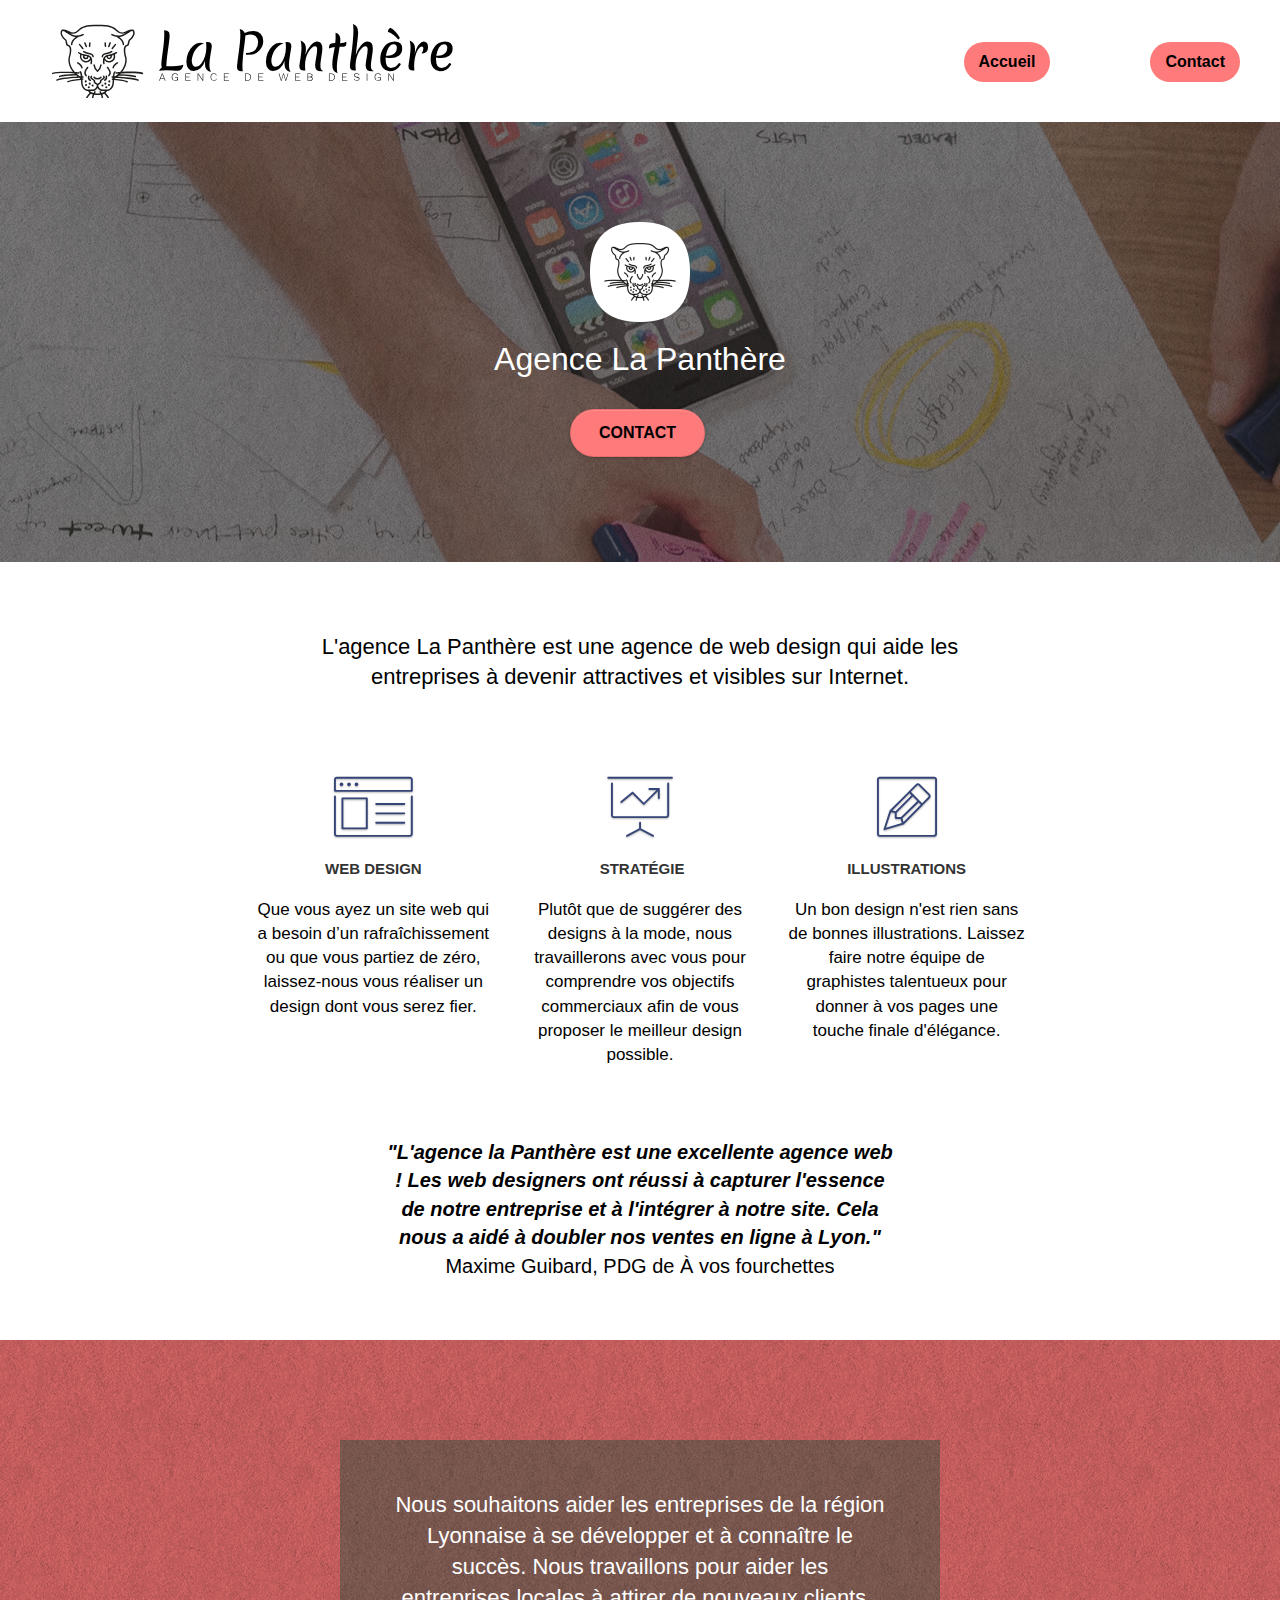
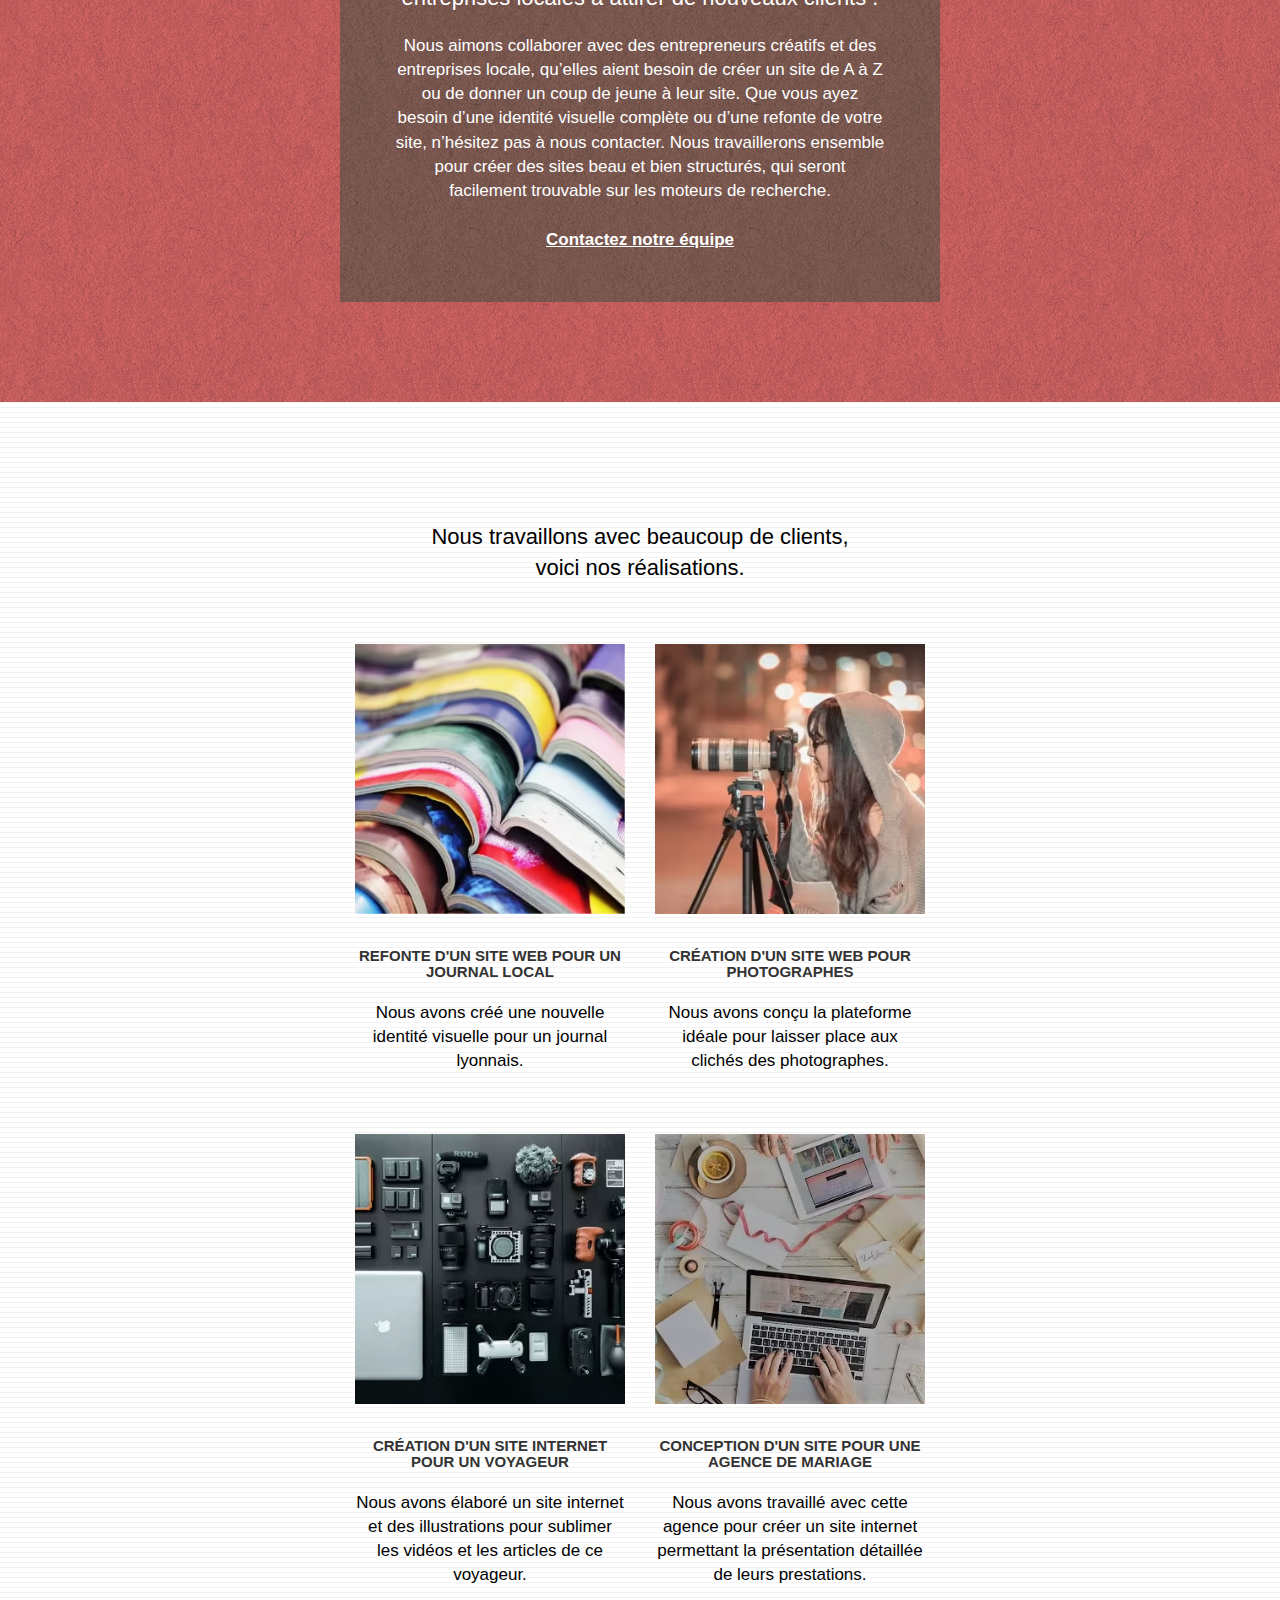
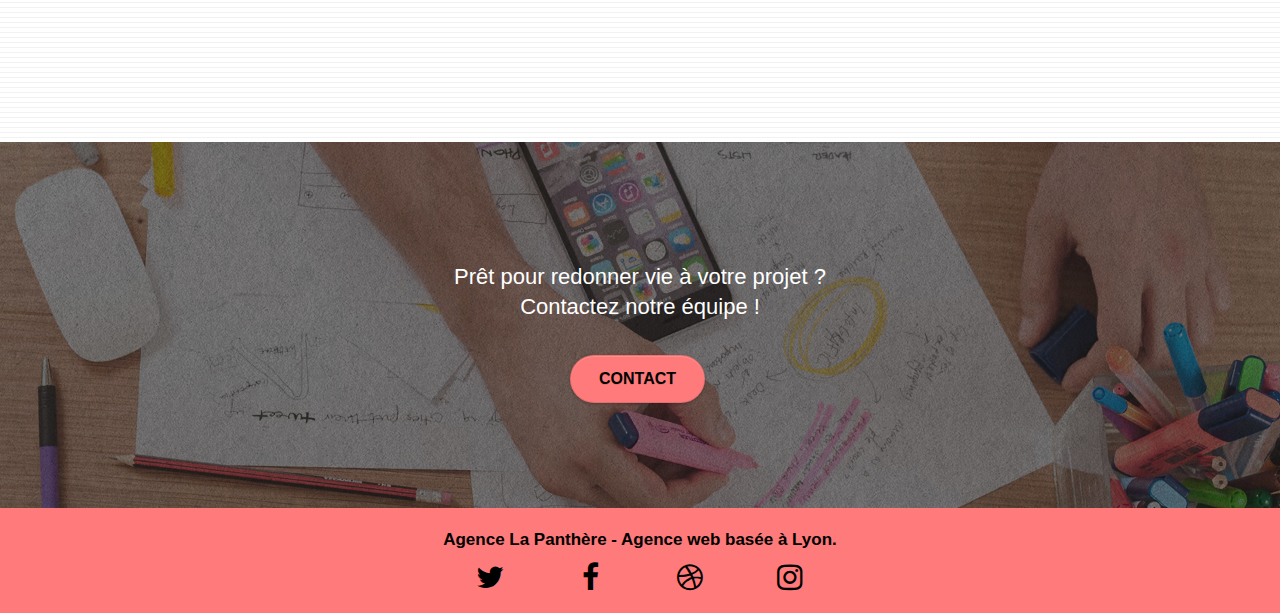
<file: index.html>
<!doctype html>
<html lang="fr">

<head>
  <meta charset="utf-8">
  <meta name="keywords"
    content="agence La Panthère, Lyon, entreprise web design, création de site web, SEO, référencement, infographie, illustration, identité visuelle, objectifs commerciaux, collaboration professionnelle ">
  <meta name="description"
    content="Faites le choix de l'excellence avec La Panthère, agence de Web Design situé à Lyon. Cette entreprise vous conseille et vous aide à réaliser vos objectifs dans les meilleures conditions. Une solide équipe de web developer et web designer vous accompagne pour rendre votre entreprise plus attractive et plus visible sur internet.">
  <meta name="viewport" content="width=device-width, initial-scale=1.0, viewport-fit=cover">
  <meta name="robots" content="index, follow">
  <link rel="canonical" href="https://leexfe.github.io/P4-fel-dev-web-version-améliorée/">


  <link rel="shortcut icon" type="image/png" href="favicon.jpg">
  <link rel="stylesheet" type="text/css" href="./css/bootstrap.css">
  <link rel="stylesheet" type="text/css" href="style.css">
  <link rel="stylesheet" type="text/css" href="./css/font-awesome.css">
  <link rel="stylesheet" type="text/css" href="./css/et-line.css">


  <script defer src="./js/jquery-2.1.0.js"></script>
  <script defer src="./js/bootstrap.js"></script>
  <script defer src="./js/blocs.js"></script> 
  <script defer src="./js/jquery.touchSwipe.js"></script>
  <script defer src="./js/gmaps.js"></script>

  <title> La Panthère : Agence De Web Design . Faites le choix de l'excellence - Accueil </title>


  <!-- Analytics -->

  <!-- Analytics END -->

</head>

<body>
  <!-- Principal conteneur -->
  <main class="page-container">

    <!-- bloc-0 -->
    <header class="bloc bgc-white l-bloc " id="bloc-0">
      <div class="rectif-container-navbar ">

        <nav class="navbar row">
          <div class="navbar-header">
            <!-- <div class="keywords" style="color:#cccccc;font-size:1px;">Agence web à Lyon, stratégie web, web design, illustrations, , site web, web, internet, site internet, site</div> -->
            <a class="navbar-brand" href="index.html"><img class="size-text-logo"
                src="img/agence-la-panthere-monochrome.svg" alt="logo La Panthère agence de web design " /></a>
            <!-- <div class="keywords" style="color:#cccccc;font-size:1px;">Agence web à paris, stratégie web, web design, illustrations, design de site web, site web, web, internet, site internet, site</div> -->
            <button id="nav-toggle" type="button" title="Cliquez pour dérouler la navigation"
              class="ui-navbar-toggle navbar-toggle" data-toggle="collapse" data-target=".navbar-1">
              <span class="sr-only">Toggle navigation</span><span class="icon-bar"></span><span
                class="icon-bar"></span><span class="icon-bar"></span>
            </button>
          </div>
          <div class="collapse navbar-collapse navbar-1 special-dropdown-nav">
            <ul class="site-navigation nav navbar-nav">
              <li>
                <a class="effect-hover-accueil" href="index.html">
                  <div class="accueil-hover"><b>Accueil</b></div>
                </a>
              </li>
              <li>
                <a class="effect-hover-page2" href="page2.html" title="Cliquez pour aller sur la page Contact">
                  <div class="page-2-hover"><b>Contact</b></div>
                </a>
              </li>
            </ul>
          </div>
        </nav>
      </div>
    </header>
    <!-- bloc-0 END -->

    <!-- bloc-1-presentation -->
    <section class="bloc bgc-dark-slate-blue bg-banniere d-bloc bg-t-edge bloc-bg-texture texture-paper b-parallax"
      id="bloc-1-hero">
      <div class="container bloc-lg">
        <div class="row tight-width-whitespace">
          <div class="col-sm-12">
            <img src="img/logo.png" class="center-block image-resize-logo-panthere"
              alt="logo Agence La Panthère Lyon" />
            <h1 class="text-center hero-bloc-text tc-white ">
              Agence La Panthère
            </h1>
            <div class="text-center">
              <a href="page2.html" title="Contactez-nous via notre formulaire!"
                class="btn btn-lg btn-clean btn-rd cta-hero btn-atomic-tangerine" id="cta-hero">Contact</a>
            </div>
          </div>
        </div>
      </div>
    </section>
    <!-- bloc-1-presentation END -->

    <!-- bloc-2-services -->
    <section class="bloc bgc-white l-bloc" id="bloc-2-services">
      <div class="container bloc-md">
        <div class="row">
          <div class="col-sm-12 text-center">
            <!-- <img alt="agence web, agence web paris, web design paris, stratégie web" src="img/title.png" />   -->
            <h2 class="h2-presentation-text-remplacement-img ">L'agence La Panthère est une agence de web design qui
              aide les entreprises à devenir attractives et visibles sur Internet.</h2>
          </div>
        </div>
      </div>
      <div class="row voffset-lg med-width-whitespace">
        <div class="col-sm-4">
          <div class="text-center">
            <span class="et-icon-browser sm-shadow icon-dark-slate-blue icons icon-lg"></span>
          </div>
          <h3 class="mg-md text-center">
            Web design
          </h3>
          <p class="text-center rectif-size-text ">
            Que vous ayez un site web qui a besoin d&rsquo;un rafraîchissement ou que vous partiez de zéro, laissez-nous
            vous réaliser un design dont vous serez fier.
          </p>
        </div>
        <div class="col-sm-4">
          <div class="text-center">
            <span class="et-icon-presentation sm-shadow icon-dark-slate-blue icons icon-lg"></span>
          </div>
          <h3 class="mg-md text-center">
            &nbsp;Stratégie
          </h3>
          <p class="text-center rectif-size-text ">
            Plutôt que de suggérer des designs à la mode, nous travaillerons avec vous pour comprendre vos objectifs
            commerciaux afin de vous proposer le meilleur design possible.<br>
          </p>
        </div>
        <div class="col-sm-4">
          <div class="text-center">
            <span class="et-icon-edit sm-shadow icon-dark-slate-blue icons icon-lg"></span>
          </div>
          <h3 class="mg-md text-center">
            Illustrations
          </h3>
          <p class="text-center rectif-size-text ">
            Un bon design n'est rien sans de bonnes illustrations. Laissez faire notre équipe de graphistes talentueux
            pour donner à vos pages une touche finale d'élégance.
          </p>
        </div>
      </div>
      <div class="row voffset-lg voffset">
        <div class="col-xs-12 col-md-8 col-md-offset-2 text-center">
          <!-- <img alt="agence web, agence web paris, web design paris, stratégie web" src="img/citation.png" /> -->
          <div class="avis-text-remplacement-img"><i><b>"L'agence la Panthère est une excellente agence web ! Les web
                designers ont réussi à capturer l'essence de notre entreprise et à l'intégrer à notre site. Cela nous a
                aidé à doubler nos ventes en ligne à Lyon."</b></i><br>Maxime Guibard, PDG de À vos fourchettes </div>

        </div>
      </div>
    </section>
  </main>
  <!-- bloc-2-services END -->

  <!-- bloc-3-what-i-do -->
  <section class="bloc tc-white bgc-atomic-tangerine bg-presentation d-bloc bloc-bg-texture texture-paper b-parallax"
    id="bloc-3-what-i-do">
    <div class="container bloc-lg">
      <div class="row tight-width-whitespace black-background">
        <div class="col-sm-12">
          <h2 class="mg-md text-center tc-white">
            Nous souhaitons aider les entreprises de la région Lyonnaise à se développer et à connaître le succès. Nous
            travaillons pour aider les entreprises locales à attirer de nouveaux clients .<br>
          </h2>
          <p class="text-center white rectif-size-text">
            Nous aimons collaborer avec des entrepreneurs créatifs et des entreprises locale, qu’elles aient besoin de
            créer un site de A à Z ou de donner un coup de jeune à leur site. Que vous ayez besoin d’une identité
            visuelle complète ou d’une refonte de votre site, n’hésitez pas à nous contacter. Nous travaillerons
            ensemble pour créer des sites beau et bien structurés, qui seront facilement trouvable sur les moteurs de
            recherche. <br><br><a class="ltc-white bold-link" href="page2.html">Contactez notre équipe</a><br>
          </p>
        </div>
      </div>
    </div>
  </section>
  <!-- bloc-3-what-i-do END -->

  <!-- bloc-4-portfolio -->
  <section class="bloc bgc-white bg-lines-h2-bg bg-repeat l-bloc" id="bloc-4-portfolio">
    <div class="container bloc-lg">
      <div class="row">
        <div class="col-sm-12 text-center">
          <!-- <img alt="agence web, agence web paris, web design paris, stratégie web" src="img/title2.png" /> -->
          <h2 class="h2-presentation-text-remplacement-img">Nous travaillons avec beaucoup de clients,<br>voici nos
            réalisations.</h2>

        </div>
      </div>
      <div class="row tight-width-whitespace portfolio-row">
        <div class="col-sm-6">
          <div class="rectif-position-photo">
            <a href="#" data-lightbox="img/1.avif" data-gallery-id="gallery-1"
              data-caption="Refonte d'un site web pour un journal local" data-frame="snapshot-lb">
              <img src="img/1.avif" alt="paris web design logo agence web meilleure agence et refonte site web journal"
                class="img-size-portfolio img-responsive portfolio-thumb" /></a>
          </div>
          <h3 class="mg-md text-center">
            Refonte d'un site web pour un journal local
          </h3>
          <p class="text-center rectif-size-text">
            Nous avons créé une nouvelle identité visuelle pour un journal lyonnais.
          </p>
        </div>
        <div class="col-sm-6">
          <div class="rectif-position-photo">
            <a href="#" data-lightbox="img/2.avif" data-gallery-id="gallery-1"
              data-caption="Création d'un site web pour photographes" data-frame="snapshot-lb"><img src="img/2.avif"
                class="img-size-portfolio img-responsive portfolio-thumb"
                alt="paris web design logo agence web meilleure agence, Création d'un site web pour photographes" /></a>
          </div>
          <h3 class="mg-md text-center">
            Création d'un site web pour photographes
          </h3>
          <p class="text-center rectif-size-text">
            Nous avons conçu la plateforme idéale pour laisser place aux clichés des photographes.
          </p>
        </div>
      </div>
      <div class="row tight-width-whitespace portfolio-row">
        <div class="col-sm-6">
          <div class="rectif-position-photo">
            <a href="#" data-lightbox="img/3.avif" data-gallery-id="gallery-1"
              data-caption="Création d'un site internet pour un voyageur" data-frame="snapshot-lb"><img src="img/3.avif"
                class="img-size-portfolio img-responsive portfolio-thumb"
                alt="paris web design logo agence web meilleure agence, Création d'un site web pour voyageur" /></a>
          </div>
          <h3 class="mg-md text-center ">
            Création d'un site internet pour un voyageur
          </h3>
          <p class="text-center rectif-size-text">
            Nous avons élaboré un site internet et des illustrations pour sublimer les vidéos et les articles de ce
            voyageur.
          </p>
        </div>
        <div class="col-sm-6">
          <div class="rectif-position-photo">
            <a href="#" data-lightbox="img/4.avif" data-gallery-id="gallery-1"
              data-caption="Conception d'un site pour une agence de mariage" data-frame="snapshot-lb"><img
                src="img/4.avif" class="img-size-portfolio img-responsive portfolio-thumb"
                alt="paris web design logo agence web meilleure agence, Création d'un site web pour agence de mariage" /></a>
          </div>
          <h3 class="mg-md text-center">
            Conception d'un site pour une agence de mariage
          </h3>
          <p class="text-center rectif-size-text">
            Nous avons travaillé avec cette agence pour créer un site internet permettant la présentation détaillée de
            leurs prestations.
          </p>
        </div>
      </div>
    </div>
  </section>
  <!-- bloc-4-portfolio END -->

  <!-- bloc-5-cta -->
  <section class="bloc bgc-dark-slate-blue bg-banniere d-bloc bloc-bg-texture texture-paper" id="bloc-5-cta">

    <div class="container bloc-lg">
      <div class="row">
        <div class="col-sm-12 text-center">
          <h2 class=" text-center tc-white ">
            Prêt pour redonner vie à votre projet ?<br>Contactez notre équipe !
          </h2>

          <a href="page2.html" title="Contactez-nous via notre formulaire!"
            class="btn btn-atomic-tangerine btn-clean btn-rd btn-lg cta-hero">Contact</a>
        </div>
      </div>
    </div>
  </section>
  <!-- bloc-5-cta END -->

  <!-- ScrollToTop Button -->
  <div title="Cliquez pour retourner en haut de la page" class="bloc-button btn btn-d scrollToTop"
    onclick="scrollToTarget('1')"><span class="fa fa-chevron-up"></span></div>
  <!-- ScrollToTop Button END-->

  <!-- Footer - bloc-8 -->
  <footer class="bloc bgc-atomic-tangerine d-bloc" id="bloc-8">
    <div class="container bloc-sm">
      <div class="row">
        <div class="col-sm-12">
          <p class="text-center rectif-size-text rectif-footer-color-text "><b>
              Agence La Panthère - Agence web basée à Lyon.<br></b>
          </p>
          <div class="row row-no-gutters social">
            <div class="col-sm-3">
              <div class="text-center">
                <a class="social" href="index.html" title="Twitter"><span class="fa fa-twitter icon-md"></span></a>
              </div>
            </div>
            <div class="col-sm-3">
              <div class="text-center">
                <a class="social" href="index.html" title="Facebook"><span class="fa fa-facebook icon-md"></span></a>
              </div>
            </div>
            <div class="col-sm-3">
              <div class="text-center">
                <a class="social" href="index.html" title="Dribble"><span class="fa fa-dribbble icon-md"></span></a>
              </div>
            </div>
            <div class="col-sm-3">
              <div class="text-center">
                <a class="social" href="index.html" title="Instagram"><span class="fa fa-instagram icon-md"></span></a>
              </div>
            </div>
          </div>
        </div>
      </div>
    </div>
  </footer>
  <!-- Footer - bloc-8 END -->


  <!-- Principal conteneur END -->


</body>

</html>
</file>
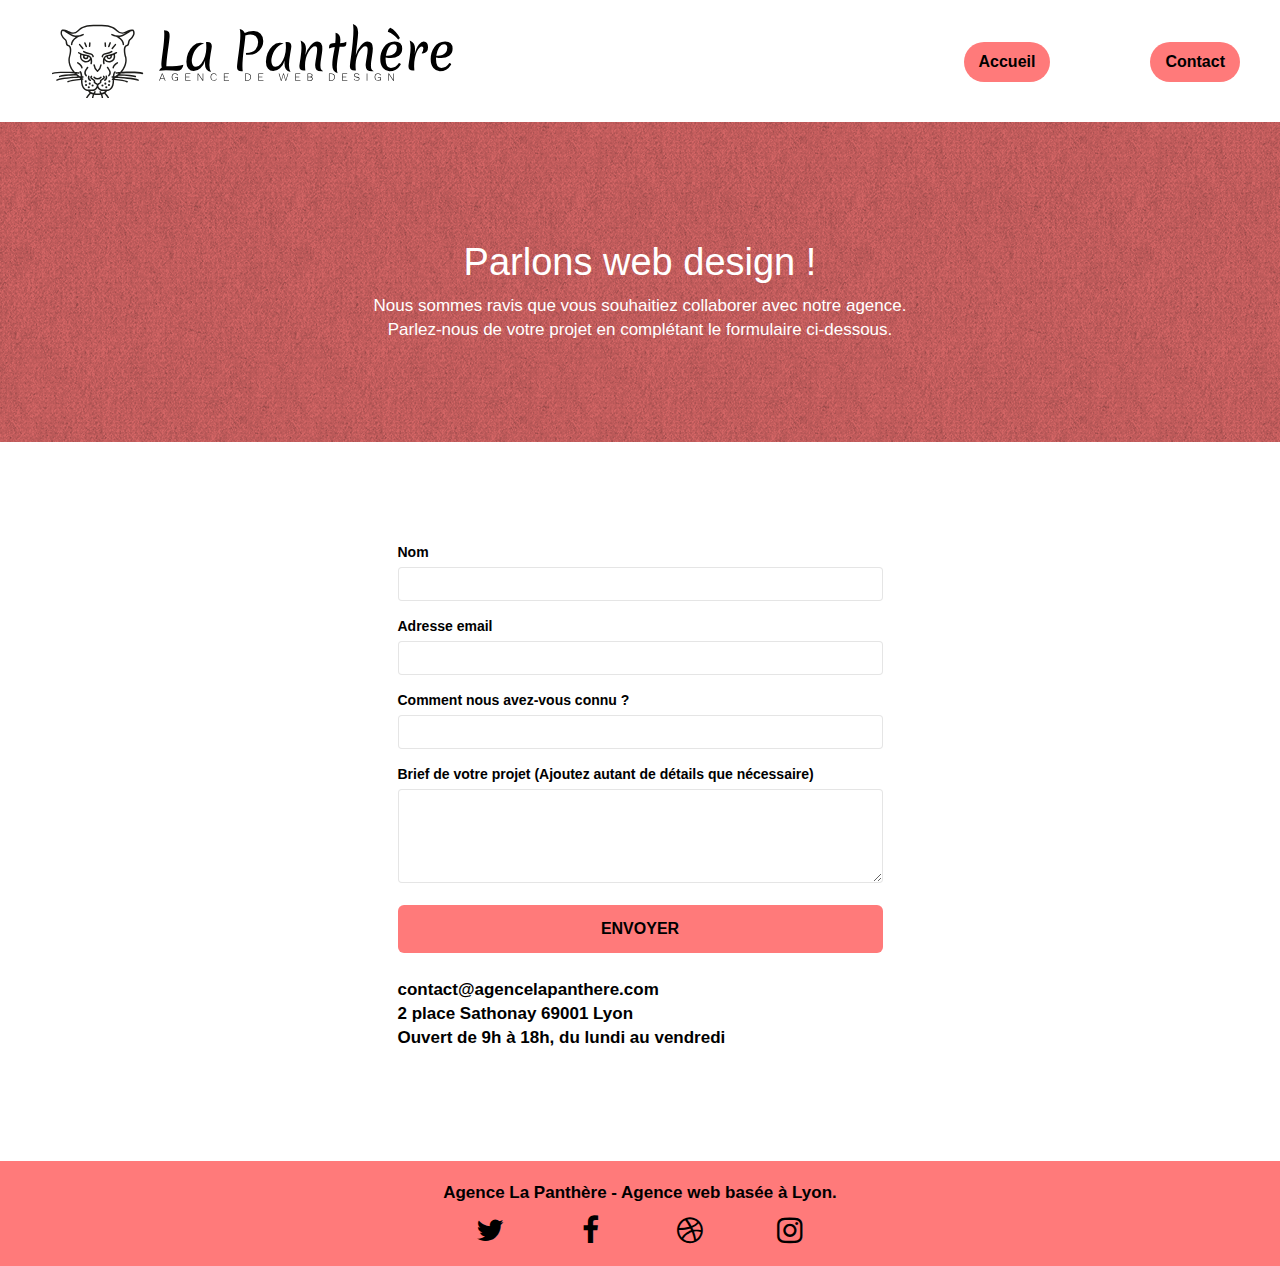
<file: page2.html>
<!doctype html>
<html lang="fr">

<head>
  <meta charset="utf-8">
  <meta name="keywords"
    content="Agence La Panthère,Lyon, web design, formulaire, contact, email, adresse, collaboration professionnelle ">
  <meta name="description" content="Contactez-nous! Envoyez vos idées de projet via notre formulaire! ">
  <meta name="viewport" content="width=device-width, initial-scale=1.0, viewport-fit=cover">
  <meta name="robots" content="index, follow">

  <!-- <link rel="preload" as="font"> -->
  <link rel="shortcut icon" type="image/png" href="favicon.jpg">
  <!-- page css mal connecté bootstrap.min.css n'existe pas  -->
  <!-- <link rel="stylesheet" type="text/css" href="./css/bootstrap.min.css"> -->
  <link rel="stylesheet" type="text/css" href="./css/bootstrap.css">
  <link rel="stylesheet" type="text/css" href="style.css">
  <!-- page css mal connecté car font-awesome.min.css n'existe pas  -->
  <!-- <link rel="stylesheet" type="text/css" href="./css/font-awesome.min.css"> -->
  <link rel="stylesheet" type="text/css" href="./css/font-awesome.css">
  <link rel="stylesheet" type="text/css" href="./css/et-line.css">



  <script defer src="./js/jquery-2.1.0.js"></script>
  <script defer src="./js/bootstrap.js"></script>
  <script defer src="./js/blocs.js"></script> 
  <script defer src="./js/jqBootstrapValidation.js"></script>
  <!-- <script defer src="./js/formHandler.js" ></script>   -->

  <title>La Panthère : Agence De Web Design . Faites le choix de l'excellence - Contact</title>


  <!-- Analytics -->

  <!-- Analytics END -->

</head>

<body>
  <!-- Principal conteneur -->
  <main class="page-container">

    <!-- bloc-0 -->
    <header class="bloc bgc-white l-bloc " id="bloc-0">
      <div class="rectif-container-navbar">
        <nav class="navbar row">
          <div class="navbar-header">
            <!-- erreur: alt ="" -->
            <a class="navbar-brand" href="index.html"><img src="img/agence-la-panthere-monochrome.svg"
                alt="atlanta web design logo" height="40" /></a>
            <!-- erreur nav-toggle responsive -->
            <button id="nav-toggle" type="button" title="Cliquez pour dérouler la navigation" class="ui-navbar-toggle navbar-toggle" data-toggle="collapse"
              data-target=".navbar-1">
              <span class="sr-only">Toggle navigation</span><span class="icon-bar"></span><span
                class="icon-bar"></span><span class="icon-bar"></span>
            </button>
          </div>
          <div class="collapse navbar-collapse navbar-1 special-dropdown-nav">
            <ul class="site-navigation nav navbar-nav">
              <li>
                <a class="effect-hover-accueil" href="index.html" title="Cliquez pour revenir à l'accueil">
                  <!-- accueil et page2 sortent du champ visuel -->
                  <div><b>Accueil</b></div>
                </a>
              </li>
                <li>
                <a class="effect-hover-page2" href="page2.html">
                  <div><b>Contact</b></div>
                </a>
              </li>  
            </ul>
          </div>
        </nav>
      </div>
    </header>
    <!-- bloc-0 END -->

    <!-- bloc-6 -->
    <section class="bloc bg-dots-bg bg-repeat bgc-atomic-tangerine d-bloc bloc-bg-texture texture-paper" id="bloc-6">
      <div class="container bloc-lg">
        <div class="row">
          <div class="col-sm-12">
            <h1 class="text-center hero-bloc-text tc-white">
              Parlons web design !
            </h1>
            <p class="text-center mg-lg tc-white tight-width-whitespace rectif-size-text">
              Nous sommes ravis que vous souhaitiez collaborer avec notre agence.<br>
              Parlez-nous de votre projet en complétant le formulaire ci-dessous.
            </p>
          </div>
        </div>
      </div>
    </section>
    <!-- bloc-6 END -->

    <!-- bloc-7 -->
    <section class="bloc bgc-white l-bloc" id="bloc-7">
      <div class="container bloc-lg ">
        <div class="row rectif-flex-center">
          <div class="col-sm-6">
            <form id="form_1" novalidate success-msg="Your message has been sent."
              fail-msg="Sorry it seems that our mail server is not responding, Sorry for the inconvenience!">
              <div class="form-group">
                <label><b>
                    Nom</b>
                </label>
                <input id="name" class="form-control" title="Entrez votre Nom, exemple : M.Dupont" required />
              </div>
              <div class="form-group">
                <label><b>
                    Adresse email</b>
                </label>
                <input id="email" class="form-control" type="email"
                  title="Entrez votre email, exemple : Dupont@gmail.com" required />
              </div>
              <div class="form-group">
                <label><b>
                    Comment nous avez-vous connu ?</b>
                </label>
                <input class="form-control" type="email" title="articles? résaux sociaux? bouche-à-oreille?... " required
                  id="input_504" />
              </div>
              <div class="form-group">
                <label><b>
                    Brief de votre projet (Ajoutez autant de détails que nécessaire)</b><br>
                </label><textarea id="message" class="form-control" rows="4" cols="50"
                  title="Décrivez votre projet brièvement" required></textarea>
              </div>
              <button class="bloc-button btn btn-lg btn-block cta-hero btn-atomic-tangerine" type="submit" title="Cliquez pour envoyer le brief de votre projet">
                Envoyer
              </button>
            </form>
            <br>
            <p class="rectif-size-text"><b>
                contact@agencelapanthere.com<br>2 place Sathonay 69001 Lyon<br>Ouvert de 9h à 18h, du lundi au
                vendredi<br></b>
            </p>
          </div>
        </div>
      </div>
    </section>
    <!-- bloc-7 END -->

    <!-- ScrollToTop Button -->
    <div title="Cliquez pour retourner en haut de la page" class="bloc-button btn btn-d scrollToTop" onclick="scrollToTarget('1')"><span class="fa fa-chevron-up"></span>
    </div>
    <!-- ScrollToTop Button END-->


    <!-- Footer - bloc-8 -->
    <footer class="bloc bgc-atomic-tangerine d-bloc" id="bloc-8">
      <div class="container bloc-sm">
        <div class="row">
          <div class="col-sm-12">
            <p class="text-center rectif-size-text rectif-footer-color-text "><b>
                Agence La Panthère - Agence web basée à Lyon.<br></b>
            </p>
            <div class="row row-no-gutters social">
              <div class="col-sm-3">
                <div class="text-center">
                  <a class="social" href="index.html" title="Twitter"><span class="fa fa-twitter icon-md"></span></a>
                </div>
              </div>
              <div class="col-sm-3">
                <div class="text-center">
                  <a class="social" href="index.html" title="Facebook"><span class="fa fa-facebook icon-md"></span></a>
                </div>
              </div>
              <div class="col-sm-3">
                <div class="text-center">
                  <a class="social" href="index.html" title="Dribble"><span class="fa fa-dribbble icon-md"></span></a>
                </div>
              </div>
              <div class="col-sm-3">
                <div class="text-center">
                  <a class="social" href="index.html" title="Instagram"><span
                      class="fa fa-instagram icon-md"></span></a>
                </div>
              </div>
            </div>
          </div>
        </div>
      </div>
    </footer>
    <!-- Footer - bloc-8 END -->

  </main>
  <!-- Principal conteneur END -->


</body>

</html>
</file>
<file: style.css>
body {
  margin: 0;
  padding: 0;
  background: #fff;
  overflow-x: hidden;
  -webkit-font-smoothing: antialiased;
  -moz-osx-font-smoothing: grayscale;
}
a,
button {
  transition: all 0.3s ease-in-out;
  outline: 0 !important;
}
a:hover {
  text-decoration: none;
  cursor: pointer;
}
#page-loading-blocs-notifaction {
  position: fixed;
  top: 0;
  bottom: 0;
  width: 100%;
  z-index: 10000;
  background: #fff url(img/pageload-spinner.gif) no-repeat center center;
}
.size-text-logo {
  width: 402px;
  height: 74px;
}
.rectif-container-navbar {
  margin-left: 0;
  padding: 20px 0;
}
.image-resize-logo-panthere {
  width: 100px;
  height: 100px;
}
.effect-hover-accueil {
  margin-right: 100px;
  padding: 5px 15px;
  background-color: #ff7a7a;
  border-radius: 25px;
}
.effect-hover-accueil:hover {
  margin-right: 100px;
  border-radius: 25px;
}
.effect-hover-page2 {
  padding: 5px 15px;
  background-color: #ff7a7a;
  border-radius: 25px;
}
.effect-hover-page2:hover {
  border-radius: 25px;
}
.h2-presentation-text-remplacement-img {
  padding-left: 17%;
  padding-right: 17%;
  text-align: center;
}
.rectif-flex-center {
  display: flex;
  justify-content: center;
  align-items: center;
}
.rectif-size-text {
  font-size: 17px;
  color: #000 !important;
}
.rectif-list-style-none {
  list-style: none;
}
.rectif-text-decoration {
  text-decoration: none;
}
.avis-text-remplacement-img {
  font-size: 20px;
  padding-left: 17%;
  padding-right: 17%;
  text-align: center;
  padding-bottom: 60px;
}
.rectif-position-photo {
  display: flex;
  justify-content: center;
  align-items: center;
}
.rectif-position-nav-page2 {
  right: 290px !important;
  top: 30% !important;
}
.rectif-position-li-p2 {
  padding-left: 30px !important;
}
.rectif-footer-color-text {
  color: #000 !important;
}
.img-size-portfolio {
  width: 270px;
  height: 270px;
}
.bloc {
  width: 100%;
  clear: both;
  background: 50% 50% no-repeat;
  padding: 0 50px;
  -webkit-background-size: cover;
  -moz-background-size: cover;
  -o-background-size: cover;
  background-size: cover;
  position: relative;
}
.bloc .container {
  padding-left: 0;
  padding-right: 0;
}
.bloc-lg {
  padding: 100px 50px;
}
.bloc-md {
  padding: 50px;
}
.bloc-sm {
  padding: 20px 50px;
}
.bg-b-edge,
.bg-bl-edge,
.bg-br-edge,
.bg-center,
.bg-l-edge,
.bg-r-edge,
.bg-repeat,
.bg-t-edge,
.bg-tl-edge,
.bg-tr-edge {
  -webkit-background-size: auto !important;
  -moz-background-size: auto !important;
  -o-background-size: auto !important;
  background-size: auto !important;
}
.bg-repeat {
  background: repeat;
}
.bg-t-edge {
  background: top no-repeat;
}
.bloc-bg-texture::before {
  content: "";
  background-size: 2px 2px;
  position: absolute;
  top: 0;
  bottom: 0;
  left: 0;
  right: 0;
  z-index: 0;
}
.texture-paper::before {
  background: url(img/texture-paper.png);
  background-size: 280px 280px;
}
.b-parallax {
  background-attachment: fixed;
}
.d-bloc {
  color: rgba(255, 255, 255, 0.7);
}
.d-bloc button:hover {
  color: rgba(255, 255, 255, 0.9);
}
.d-bloc .icon-round,
.d-bloc .icon-rounded,
.d-bloc .icon-semi-rounded-a,
.d-bloc .icon-semi-rounded-b,
.d-bloc .icon-square {
  border-color: rgba(255, 255, 255, 0.9);
}
.d-bloc .divider-h span {
  border-color: rgba(255, 255, 255, 0.2);
}
.d-bloc .a-btn,
.d-bloc .navbar a,
.d-bloc .navbar-brand,
.d-bloc a .icon-lg,
.d-bloc a .icon-md,
.d-bloc a .icon-sm,
.d-bloc a .icon-xl,
.d-bloc h1 a,
.d-bloc h2 a,
.d-bloc h3 a,
.d-bloc h4 a,
.d-bloc h5 a,
.d-bloc h6 a,
.d-bloc p a {
  color: #000;
}
.d-bloc .a-btn:hover,
.d-bloc .navbar a:hover,
.d-bloc .navbar-brand:hover,
.d-bloc a:hover .icon-lg,
.d-bloc a:hover .icon-md,
.d-bloc a:hover .icon-sm,
.d-bloc a:hover .icon-xl,
.d-bloc h1 a:hover,
.d-bloc h2 a:hover,
.d-bloc h3 a:hover,
.d-bloc h4 a:hover,
.d-bloc h5 a:hover,
.d-bloc h6 a:hover,
.d-bloc p a:hover {
  color: #fff;
}
.d-bloc .navbar-toggle .icon-bar {
  background: #fff;
}
.d-bloc .btn-wire,
.d-bloc .btn-wire:hover {
  color: #fff;
  border-color: #fff;
}
.d-bloc .panel {
  color: rgba(0, 0, 0, 0.5);
}
.d-bloc .panel button:hover {
  color: rgba(0, 0, 0, 0.7);
}
.d-bloc .panel icon {
  border-color: rgba(0, 0, 0, 0.7);
}
.d-bloc .panel .divider-h span {
  border-color: rgba(0, 0, 0, 0.1);
}
.d-bloc .panel .a-btn {
  color: rgba(0, 0, 0, 0.6);
}
.d-bloc .panel .a-btn:hover {
  color: #000;
}
.d-bloc .panel .btn-wire,
.d-bloc .panel .btn-wire:hover {
  color: rgba(0, 0, 0, 0.7);
  border-color: rgba(0, 0, 0, 0.3);
}
.d-bloc .panel,
.l-bloc {
  color: #000;
}
.d-bloc .panel button:hover,
.l-bloc button:hover {
  color: rgba(0, 0, 0, 0.7);
}
.l-bloc .icon-round,
.l-bloc .icon-rounded,
.l-bloc .icon-semi-rounded-a,
.l-bloc .icon-semi-rounded-b,
.l-bloc .icon-square {
  border-color: rgba(0, 0, 0, 0.7);
}
.d-bloc .panel .divider-h span,
.l-bloc .divider-h span {
  border-color: rgba(0, 0, 0, 0.1);
}
.d-bloc .panel .a-btn,
.l-bloc .a-btn,
.l-bloc .navbar a,
.l-bloc .navbar-brand,
.l-bloc a .icon-lg,
.l-bloc a .icon-md,
.l-bloc a .icon-sm,
.l-bloc a .icon-xl,
.l-bloc h1 a,
.l-bloc h2 a,
.l-bloc h3 a,
.l-bloc h4 a,
.l-bloc h5 a,
.l-bloc h6 a,
.l-bloc p a {
  color: #000;
}
.d-bloc .panel .a-btn:hover,
.l-bloc .a-btn:hover,
.l-bloc .navbar a:hover,
.l-bloc .navbar-brand:hover,
.l-bloc a:hover .icon-lg,
.l-bloc a:hover .icon-md,
.l-bloc a:hover .icon-sm,
.l-bloc a:hover .icon-xl,
.l-bloc h1 a:hover,
.l-bloc h2 a:hover,
.l-bloc h3 a:hover,
.l-bloc h4 a:hover,
.l-bloc h5 a:hover,
.l-bloc h6 a:hover,
.l-bloc p a:hover {
  color: #000;
}
.l-bloc .navbar-toggle .icon-bar {
  color: rgba(0, 0, 0, 0.6);
}
.d-bloc .panel .btn-wire,
.d-bloc .panel .btn-wire:hover,
.l-bloc .btn-wire,
.l-bloc .btn-wire:hover {
  color: rgba(0, 0, 0, 0.7);
  border-color: rgba(0, 0, 0, 0.3);
}
.voffset {
  margin-top: 30px;
}
.voffset-lg {
  margin-top: 60px;
}
.row-no-gutters {
  margin-right: 0;
  margin-left: 0;
}
.row.row-no-gutters > [class*=" col-"],
.row.row-no-gutters > [class^="col-"] {
  padding-right: 0;
  padding-left: 0;
}
#bloc-1-hero h1 {
  font-size: 32px;
}
.navbar {
  margin-bottom: 0;
  z-index: 1;
}
.navbar-brand {
  height: auto;
  padding: 3px 15px;
  font-size: 25px;
  font-weight: 400;
  font-weight: 600;
  line-height: 44px;
}
.navbar-brand img {
  height: 74px;
  width: 402px;
}
.navbar-brand img[src$="svg"] {
  min-width: 100px;
}
.nav-center .navbar-brand img {
  margin: 0;
}
.navbar .nav {
  padding-top: 2px;
  margin-right: -16px;
  float: right;
  z-index: 1;
}
.nav > li {
  float: left;
  font-size: 16px;
}
.navbar-nav .open .dropdown-menu > li > a {
  text-align: inherit;
}
.navbar-toggle {
  margin: 10px 10px 0 0;
  border: 0;
}
.navbar-toggle:hover {
  background: 0 0 !important;
}
.navbar-toggle .icon-bar {
  background-color: rgba(0, 0, 0, 0.5);
  width: 26px;
}
.nav-invert .navbar .nav {
  float: left;
}
.nav-invert .navbar-brand,
.nav-invert .navbar-header {
  float: right;
  position: relative;
  z-index: 2;
}
@media (min-width: 768px) {
  .site-navigation {
    position: absolute;
    top: 50%;
    right: 20px;
    transform: translate(0, -50%);
    -webkit-transform: translateY(-50%);
  }
  .nav-invert .site-navigation {
    left: 0;
    right: 0;
  }
  .nav-center {
    text-align: center;
  }
  .nav-center .navbar-header {
    width: 100%;
  }
  .nav-center .nav > li,
  .nav-center .navbar-brand,
  .nav-center .navbar-header {
    float: none;
    display: inline-block;
  }
  .nav-center .site-navigation {
    position: relative;
    width: 100%;
    right: 0;
    margin-right: 0;
    margin-top: 20px;
  }
  .nav-center.mini-nav .navbar-toggle {
    float: none;
    margin: 10px auto 0;
  }
}
.nav > li > .dropdown a {
  background: 0 0 !important;
  display: block;
  padding: 14px 15px;
}
nav .caret {
  margin: 0 5px;
}
.dropdown-menu .dropdown-menu {
  top: -8px;
  left: 100%;
}
.dropdown-menu .dropmenu-flow-right {
  top: 100%;
  left: 0;
  margin-left: -1px;
  border-top-left-radius: 0;
  border-top-right-radius: 0;
}
.dropdown-menu .dropdown span {
  border: 4px solid #000;
  border-top-color: transparent;
  border-right-color: transparent;
  border-bottom-color: transparent;
  margin: 6px -5px 0 0 !important;
  float: right;
}
.mg-md {
  margin-top: 10px;
  margin-bottom: 20px;
}
.mg-lg {
  margin-top: 10px;
  margin-bottom: 40px;
}
.btn {
  margin: 0 5px 5px 0;
}
.btn.pull-right {
  margin: 0 0 5px 5px;
}
.btn-d,
.btn-d:focus,
.btn-d:hover {
  color: #fff;
  background: rgba(0, 0, 0, 0.3);
}
button {
  outline: 0 !important;
}
.btn-rd {
  border-radius: 40px;
}
.btn-clean {
  border: 1px solid rgba(0, 0, 0, 0.08);
  border-bottom-color: rgba(0, 0, 0, 0.1);
  text-shadow: 0 1px 0 rgba(0, 0, 1, 0.1);
  box-shadow: 0 1px 3px rgba(0, 0, 1, 0.25),
    inset 0 1px 0 0 rgba(255, 255, 255, 0.15);
}
.icon-md {
  font-size: 30px !important;
}
.icon-lg {
  font-size: 60px !important;
}
.sm-shadow {
  text-shadow: 0 1px 2px rgba(0, 0, 0, 0.3);
}
.panel-sq,
.panel-sq .panel-footer,
.panel-sq .panel-heading {
  border-radius: 0;
}
.panel-rd {
  border-radius: 30px;
}
.panel-rd .panel-heading {
  border-radius: 29px 29px 0 0;
}
.panel-rd .panel-footer {
  border-radius: 0 0 29px 29px;
}
.form-control {
  border-color: rgba(0, 0, 0, 0.1);
  box-shadow: none;
}
.scrollToTop {
  width: 40px;
  height: 40px;
  position: fixed;
  bottom: 20px;
  right: 20px;
  opacity: 0;
  z-index: 5000000000;
  transition: all 0.3s ease-in-out;
}
.scrollToTop span {
  margin-top: 6px;
}
.showScrollTop {
  font-size: 14px;
  opacity: 1;
}
a[data-lightbox] {
  position: relative;
  display: block;
  text-align: center;
}
a[data-lightbox]:hover::before {
  content: "+";
  font-family: HelveticaNeue-Light, "Helvetica Neue Light", "Helvetica Neue",
    Helvetica, Arial;
  font-size: 35px;
  width: 50px;
  height: 50px;
  margin-left: -25px;
  border-radius: 50%;
  background: rgba(0, 0, 0, 0.6);
  color: #fff;
  font-weight: 100;
  z-index: 1;
  position: absolute;
  top: 50%;
  transform: translateY(-50%);
  -webkit-transform: translateY(-50%);
}
a[data-lightbox]:hover img {
  opacity: 0.6;
  -webkit-animation-fill-mode: none;
  animation-fill-mode: none;
}
#lightbox-modal {
  display: flex;
  align-items: center;
}
#lightbox-modal .modal-dialog {
  width: 90%;
  max-width: 900px;
  margin: 0 auto;
}
#lightbox-modal .modal-dialog img {
  max-height: 90vh;
  margin: 0 auto;
}
.lightbox-caption {
  padding: 20px;
  color: #fff;
  background: rgba(0, 0, 0, 0.5);
  position: absolute;
  left: 15px;
  right: 15px;
  bottom: 5px;
}
.close-lightbox {
  color: #fff;
  font-size: 30px;
  position: absolute;
  top: 20px;
  right: 20px;
  z-index: 20;
  background: rgba(0, 0, 0, 0.5);
  border: none;
  line-height: 30px;
  padding: 5px 9px;
  opacity: 0.3;
}
.close-lightbox:hover,
.next-lightbox:hover,
.prev-lightbox:hover {
  opacity: 1;
  color: #fff;
}
.next-lightbox,
.prev-lightbox {
  font-size: 20px;
  color: rgba(255, 255, 255, 0.9);
  background: rgba(0, 0, 0, 0.5);
  transition: all 0.2s ease-in-out;
  position: absolute;
  top: 45%;
  z-index: 1;
  opacity: 0.4;
}
.next-lightbox {
  padding: 6px 8px 1px 13px;
  right: 20px;
}
.prev-lightbox {
  padding: 6px 13px 1px 10px;
  left: 20px;
}
.snapshot-lb .modal-body {
  padding-bottom: 55px;
}
.snapshot-lb .lightbox-caption {
  padding: 0;
  color: rgba(0, 0, 0, 0.5);
  background: 0 0;
}
.btn,
h1,
h2,
h3,
h4,
h5,
h6,
label,
p {
  font-family: helvetica;
  font-weight: 400;
  color: #000 !important;
}
.container {
  max-width: 1000px;
}
.hero-bloc-text {
  font-size: 38px;
}
.hero-bloc-text-sub {
  font-size: 36px;
}
.statement-bloc-text {
  line-height: 26px;
  font-style: italic;
  font-size: 20px;
  text-align: center;
  font-weight: lighter;
  max-width: 520px;
  margin: auto;
}
p {
  font-size: 17px;
}
.tight-width-whitespace {
  max-width: 600px;
  margin: auto;
}
.h1 {
  font-size: 20px;
  font-family: "Open Sans";
}
.cta-hero {
  margin-top: 22px;
  color: #fff !important;
  text-transform: uppercase;
  padding: 12px 28px;
  font-size: 16px;
  font-weight: 700;
}
.social {
  max-width: 400px;
  margin: auto;
}
h2 {
  font-size: 22px;
  line-height: 1.4em;
}
h3 {
  font-size: 15px;
  text-transform: uppercase;
  font-weight: 700;
  color: #333 !important;
}
.med-width-whitespace {
  max-width: 800px;
  margin: auto;
  box-shadow: 0 0 0 #000;
}
h1 {
  color: #333 !important;
}
h4 {
  color: #333 !important;
}
.icons {
  margin-bottom: 14px;
  margin-top: 24px;
}
.white {
  color: #fff !important;
}
.portfolio-thumb {
  margin-bottom: 24px;
}
.portfolio-row {
  margin-bottom: 44px;
  margin-top: 50px;
}
.avatar {
  box-shadow: 0 4px 9px rgba(0, 0, 0, 0.3);
}
.black-background {
  background-color: #756f60b3;
  padding: 40px;
}
.bold-link {
  font-weight: 900;
  text-decoration: underline !important;
}
.bgc-white {
  background-color: #fff;
}
.bgc-dark-slate-blue {
  background-color: #364577;
}
.bgc-atomic-tangerine {
  background-color: #ff7a7a;
}
.tc-white {
  color: #fff !important;
  z-index: 1000000;
}
.tc-black {
  color: #000;
}
.btn-atomic-tangerine {
  background: #ff7a7a;
  color: #000 !important;
}
.btn-atomic-tangerine:hover {
  background: #e2e2e2 !important;
  color: #000 !important;
}
.ltc-white {
  color: #fff !important;
}
.ltc-white:hover {
  color: #ccc !important;
}
.ltc-atomic-tangerine {
  color: #f3976c !important;
}
.ltc-atomic-tangerine:hover {
  color: #c27956 !important;
}
.icon-dark-slate-blue {
  color: #364577 !important;
  border-color: #364577 !important;
}
.bg-dots-bg {
  background-image: url(img/dots-bg.png);
}
.bg-lines-h2-bg {
  background-image: url(img/lines-h2-bg.png);
}
.bg-banniere {
  background-image: url(img/agence-la-panthere.avif);
}
.bg-presentation {
  background-image: url(img/image-de-presentation.jpg);
}
@media (max-width: 1024px) {
  .bloc {
    padding-left: 20px;
    padding-right: 20px;
  }
  .bloc-tile-2.full-width-bloc .container,
  .bloc-tile-3.full-width-bloc .container,
  .bloc-tile-4.full-width-bloc .container,
  .bloc.full-width-bloc {
    padding-left: 0;
    padding-right: 0;
  }
}
@media (max-width: 992px) and (min-width: 768px) {
  .navbar .nav {
    max-width: 80%;
  }
  .nav-center.navbar .nav {
    max-width: 100%;
  }
}
@media (max-width: 991px) {
  .container {
    width: 100%;
  }
  .b-parallax {
    background-attachment: scroll;
  }
  #hero-bloc,
  .page-container {
    overflow-x: hidden;
    position: relative;
  }
  .bloc-group,
  .bloc-group .bloc {
    display: block;
    width: 100%;
  }
  .bloc-fill-screen .fill-bloc-bottom-edge,
  .bloc-fill-screen .fill-bloc-top-edge {
    padding: 0 20px;
  }
}
@media (max-width: 767px) {
  .img-size-portfolio {
    width: 320px;
    height: 320px;
  }
  .effect-hover-accueil {
    text-align: center;
    margin-top: 5px;
    margin-bottom: 5px;
    width: 90px;
    padding: 5px 15px;
    background-color: #ff7a7a;
  }
  .effect-hover-accueil:hover {
    margin-right: 100px;
    border-radius: 25px;
  }
  .effect-hover-page2 {
    text-align: center;
    width: 90px;
    padding: 5px 15px;
    background-color: #ff7a7a;
    border-radius: 25px;
    margin-bottom: 5px;
  }
  .effect-hover-page2:hover {
    border-radius: 25px;
  }
  .page-container {
    overflow-x: hidden;
    position: relative;
  }
  #disqus_thread,
  h1,
  h2,
  h3,
  h4,
  h5,
  h6,
  p {
    padding-left: 10px !important;
    padding-right: 10px !important;
  }
  .b-parallax {
    background-attachment: scroll;
  }
  .navbar .nav {
    padding-top: 0;
    border-top: 1px solid rgba(0, 0, 0, 0.2);
    border-bottom: 1px solid rgba(0, 0, 0, 0.2);
    float: none !important;
  }
  .navbar.row {
    margin-left: 0;
    margin-right: 0;
  }
  .site-navigation {
    position: inherit;
    transform: none;
    -webkit-transform: none;
    -ms-transform: none;
  }
  .nav > li {
    margin-top: 0;
    text-align: left;
    padding-left: 20px;
    width: 100%;
  }
  .nav li:hover a {
    color: #000;
  }
  .dropdown .dropdown a .caret {
    float: none;
    margin: 5px 0 0 10px !important;
    border: 4px solid #000;
    border-bottom-color: transparent;
    border-right-color: transparent;
    border-left-color: transparent;
  }
  #hero-bloc .navbar .nav {
    background: rgba(0, 0, 0, 0.8);
  }
  #hero-bloc .navbar .nav a {
    color: rgba(255, 255, 255, 0.6);
  }
  .hero {
    padding: 50px 0;
  }
  .hero-nav {
    left: -1px;
    right: -1px;
  }
  .navbar-collapse {
    padding: 0;
    overflow-x: hidden;
    -webkit-box-shadow: none;
    box-shadow: none;
  }
  .navbar-brand img {
    max-height: 74px;
    width: auto;
  }
  .nav-invert .navbar-header {
    float: none;
    width: 100%;
  }
  .nav-invert .navbar-toggle {
    float: left;
    margin-left: 10px;
  }
  .bloc {
    padding-left: 0;
    padding-right: 0;
  }
  .bloc-lg,
  .bloc-xl,
  .bloc-xxl {
    padding: 40px 0;
  }
  .bloc-md,
  .bloc-sm {
    padding-left: 0;
    padding-right: 0;
  }
  .bloc-fill-screen .fill-bloc-bottom-edge,
  .bloc-fill-screen .fill-bloc-top-edge,
  .bloc-tile-2 .container,
  .bloc-tile-3 .container,
  .bloc-tile-4 .container {
    padding-left: 0;
    padding-right: 0;
  }
  .a-block {
    padding: 0 10px;
  }
  .btn-dwn {
    display: none;
  }
  .voffset {
    margin-top: 5px;
  }
  .voffset-md {
    margin-top: 20px;
  }
  .voffset-lg {
    margin-top: 30px;
  }
  form {
    padding: 5px;
  }
  .close-lightbox {
    display: inline-block;
  }
  .blocsapp-device-iphone5 {
    background-size: 216px 425px;
    padding-top: 60px;
    width: 216px;
    height: 425px;
  }
  .blocsapp-device-iphone5 img {
    width: 180px;
    height: 320px;
  }
}
@media (max-width: 510px) {
  .navbar-brand img {
    max-height: 40px;
    width: auto;
  }
}
@media (max-width: 400px) {
  .bloc {
    padding-left: 0;
    padding-right: 0;
  }
}
@media (max-width: 767px) {
  .bloc-mob-center-text {
    text-align: center;
  }
}
</file>
<file: css/et-line.css>
@font-face{font-family:et-line;src:url(https://leexfe.github.io/P4-VA-purify-minify/fonts/et-line.eot);src:url(https://leexfe.github.io/P4-VA-purify-minify/fonts/et-line.eot?#iefix) format('embedded-opentype'),url(https://leexfe.github.io/P4-VA-purify-minify/fonts/et-line.woff) format('woff'),url(https://leexfe.github.io/P4-VA-purify-minify/fonts/et-line.ttf) format('truetype'),url(https://leexfe.github.io/P4-VA-purify-minify/fonts/et-line.svg#et-line) format('svg');font-weight:400;font-style:normal}.et-icon-browser,.et-icon-dribbble,.et-icon-edit,.et-icon-facebook,.et-icon-presentation,.et-icon-target,.et-icon-twitter{font-family:et-line;speak:none;font-style:normal;font-weight:400;font-variant:normal;text-transform:none;line-height:1;-webkit-font-smoothing:antialiased;-moz-osx-font-smoothing:grayscale;display:inline-block}.et-icon-browser:before{content:"\e00c"}.et-icon-presentation:before{content:"\e00e"}.et-icon-edit:before{content:"\e01c"}.et-icon-target:before{content:"\e04e"}.et-icon-facebook:before{content:"\e05d"}.et-icon-twitter:before{content:"\e05e"}.et-icon-dribbble:before{content:"\e063"}
</file>
